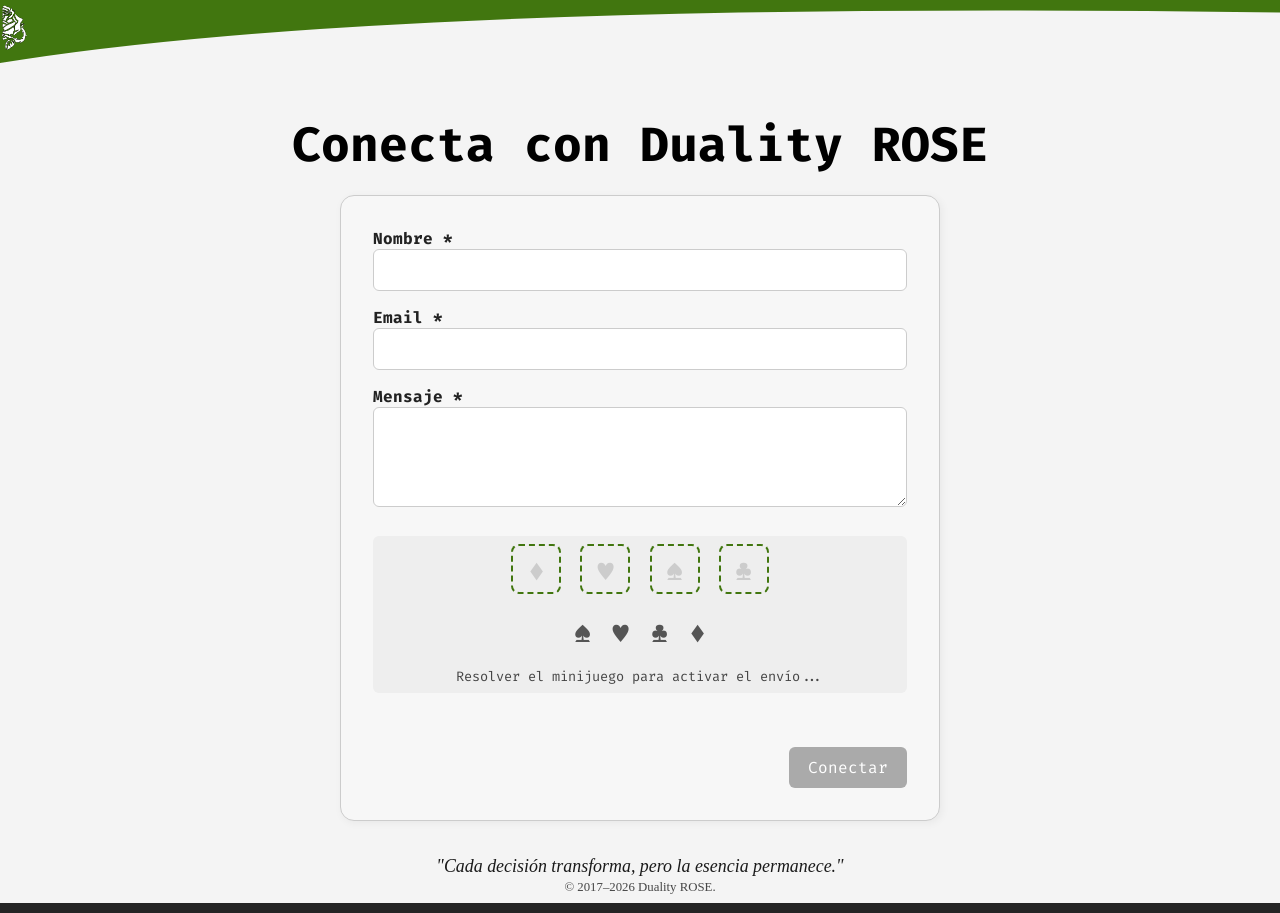
<file: pages/contact.html>
<!DOCTYPE html>
<html lang="es">
<head>
  <meta charset="UTF-8">
  <meta name="viewport" content="width=device-width, initial-scale=1.0">
  <title>Contacto | Duality ROSE</title>
  <meta name="description" content="Contacta con el equipo de Duality ROSE. Envíanos tu mensaje y nos pondremos en contacto contigo." />
  <link href="https://fonts.googleapis.com/css2?family=Fira+Code&display=swap" rel="stylesheet">
  <link rel="stylesheet" href="../assets/css/tokens.css">
  <link rel="stylesheet" href="../assets/css/base.css">
  <link rel="stylesheet" href="../assets/css/layout.css">
  <link rel="stylesheet" href="../assets/css/components.css">
  <link rel="stylesheet" href="../assets/css/contact.css">
</head>
<body>
    <!-- 
      Duality ROSE · En busca de la lógica del arte. 
      Gracias por mirar nuestro código. 
    -->
  <header>
    <div id="header-curve" class="header-curve-left">
      <svg viewBox="0 0 100 20" preserveAspectRatio="none">
        <path d="M100,4 Q30,0 0,20 L0,0 L100,0 Z" />
      </svg>
    </div>

    <a href="studio.html">
      <img src="../assets/images/rosa_derecha.png" alt="Estudio" class="back-left" />
    </a>
  </header>

  <main>
    <h1>Conecta con Duality ROSE</h1>
    <div class="contact-card">
      <form id="contact-form">
        <div>
          <label for="name">Nombre *</label>
          <input type="text" id="name" name="name" required />
        </div>

        <div>
          <label for="email">Email *</label>
          <input type="email" id="email" name="email" required />
          <div id="email-error" class="error-message" style="display: none;">Introduce un email válido.</div>
        </div>

        <div>
          <label for="message">Mensaje *</label>
          <textarea id="message" name="message" required></textarea>
        </div>

        <div id="captcha-container">
            <div id="minigame-wrapper">
                <div id="drag-area">
                    <div class="drop-zone" data-symbol="♠️">♠️</div>
                    <div class="drop-zone" data-symbol="♥️">♥️</div>
                    <div class="drop-zone" data-symbol="♦️">♦️</div>
                    <div class="drop-zone" data-symbol="♣️">♣️</div>
                </div>

                <div id="drag-items">
                    <div class="draggable" draggable="true" data-symbol="♠️">♠️</div>
                    <div class="draggable" draggable="true" data-symbol="♥️">♥️</div>
                    <div class="draggable" draggable="true" data-symbol="♦️">♦️</div>
                    <div class="draggable" draggable="true" data-symbol="♣️">♣️</div>
                </div>

                <div id="minigame-message">Resolver el minijuego para activar el envío...</div>
            </div>
        </div>

        <div id="form-feedback" class="form-feedback"></div>
        <button type="submit" id="submit-btn" disabled>Conectar</button>
      </form>
    </div>
  </main>

  <footer>
    <div class="quote">"Cada decisión transforma, pero la esencia permanece."</div>
    <div class="copyright">&copy; <span id="copyright-year"></span> Duality ROSE.</div>
    <div class="footer-bar"></div>
  </footer>

  <div id="success-modal" class="modal-overlay" aria-hidden="true">
    <div class="modal-card">
      <p class="modal-message">Mensaje recibido.<br>Pronto abriremos ese capítulo contigo.</p>
      <button id="modal-close" class="modal-close">Cerrar</button>
    </div>
  </div>

  <script src="../assets/js/experiments/captcha-game.js"></script>
  <script src="../assets/js/core/contact.js"></script>
  <!-- 
    Duality ROSE · La búsqueda de la lógica del arte continuará.
    Esto es todo por ahora.
  -->
  <script src="../assets/js/core/copyright.js"></script>
</body>
</html>
</file>
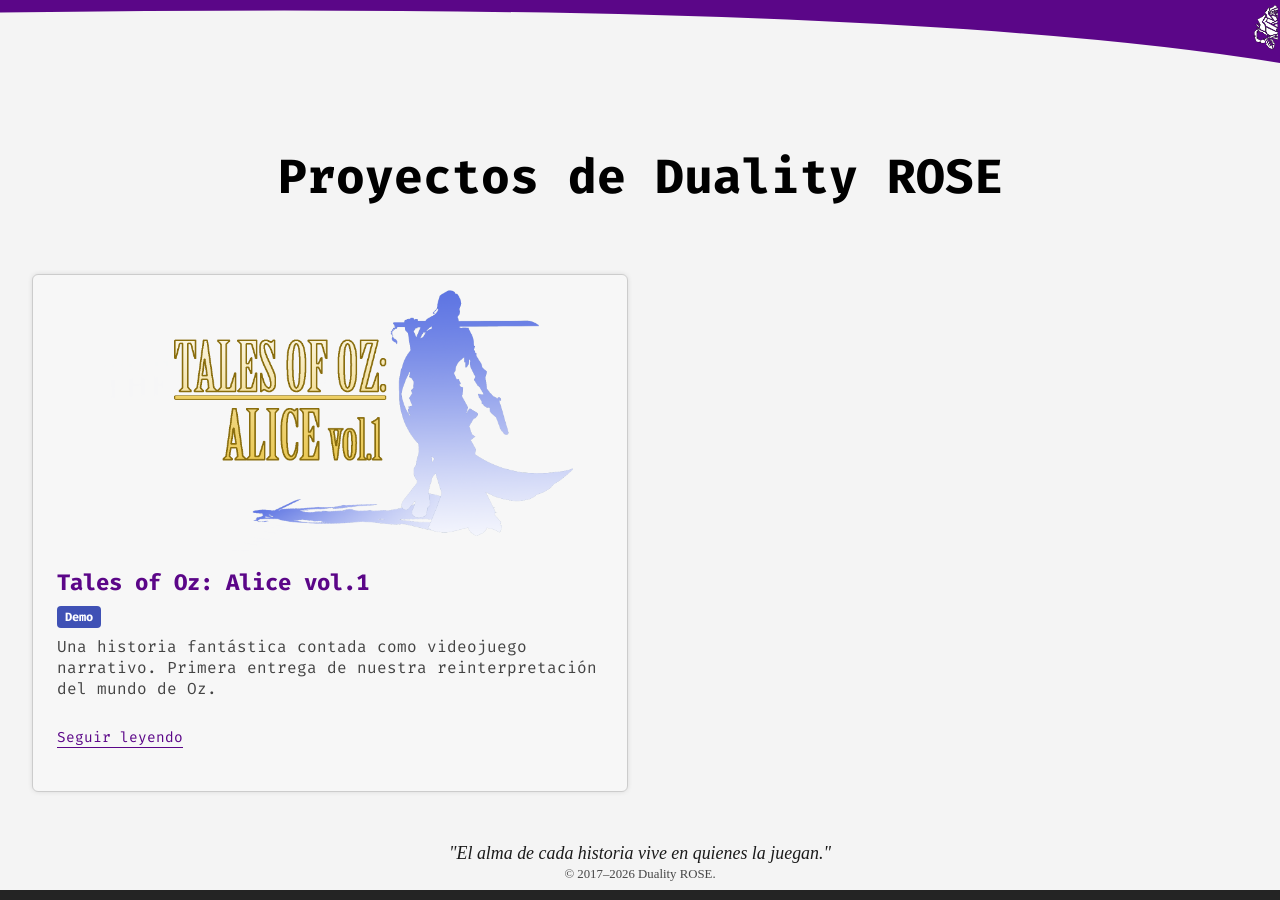
<file: pages/projects.html>
<!DOCTYPE html>
<html lang="es">
<head>
  <meta charset="UTF-8" />
  <meta name="viewport" content="width=device-width, initial-scale=1.0" />
  <title>Proyectos | Duality ROSE</title>
  <meta name="description" content="Catálogo de videojuegos de Duality ROSE. Descubre nuestros títulos narrativos y las historias interactivas que estamos creando." />
  <link href="https://fonts.googleapis.com/css2?family=Fira+Code&display=swap" rel="stylesheet">
  <link rel="stylesheet" href="../assets/css/tokens.css">
  <link rel="stylesheet" href="../assets/css/base.css">
  <link rel="stylesheet" href="../assets/css/layout.css">
  <link rel="stylesheet" href="../assets/css/components.css">
  <link rel="stylesheet" href="../assets/css/projects.css">
</head>
<body>
    <!-- 
      Duality ROSE · En busca de la lógica del arte. 
      Gracias por mirar nuestro código. 
    -->
  <header>
    <div id="header-curve" class="header-curve-right">
        <svg viewBox="0 0 100 20" preserveAspectRatio="none">
            <path d="M0,4 Q70,0 100,20 L100,0 L0,0 Z"/>
        </svg>
    </div>

    <a href="../index.html">
        <img src="../assets/images/rosa_izquierda.png" alt="Inicio" class="back-right" />
    </a>
  </header>

  <main>
    <h1>Proyectos de Duality ROSE</h1>
    <div class="project-card">
      <img src="../assets/images/tales-of-oz-alice-vol.1.png" alt="Tales of Oz: Alice Vol.1" />
      <div class="project-content">
        <h2>Tales of Oz: Alice vol.1</h2>
        <span class="badge badge-demo">Demo</span>
        <p>Una historia fantástica contada como videojuego narrativo. Primera entrega de nuestra reinterpretación del mundo de Oz.</p>
        <a href="https://www.dualityrose.com/" class="read-more">Seguir leyendo</a>
      </div>
    </div>

  </main>

  <footer>
    <div class="quote">"El alma de cada historia vive en quienes la juegan."</div>
    <div class="copyright">&copy; <span id="copyright-year"></span> Duality ROSE.</div>
    <div class="footer-bar"></div>
  </footer>

  <script src="../assets/js/core/copyright.js"></script>
  <!--
    Duality ROSE · La búsqueda de la lógica del arte continuará.
    Esto es todo por ahora.
  -->
</body>
</html>
</file>
<file: assets/css/tokens.css>
:root {
  /* Globales */
  --color-bg: #f4f4f4;
  --color-text: #1a1a1a;
  --color-text-muted: #464646;
  --color-footer: #242424;
  --font-mono: 'Fira Code', monospace;

  /* Estudio (lado izquierdo) */
  --color-studio-primary: #41760f;
  --color-studio-dark: #2d5209;
  --color-studio-hover: #60a30f80;

  /* Catálogo (lado derecho) */
  --color-catalog-primary: #5b0688;
  --color-catalog-hover: #9c07ec80;

  /* Tarjetas */
  --card-bg: #f7f7f7;
  --card-border: #cccccc;
  --radius-card: 6px;
  --shadow-card: 0 0 5px #0000001a;
  --shadow-soft: 2px 2px 8px #0000000d;

  /* Feedback */
  --color-error: #c62828;
}
</file>
<file: assets/css/base.css>
* {
  box-sizing: border-box;
  margin: 0;
  padding: 0;
}

html, body {
  font-family: var(--font-mono);
}

/* Forzar herencia de fuente en elementos de formulario (los navegadores no la heredan por defecto) */
input, textarea, button, select {
  font-family: inherit;
}

#header-curve {
  position: fixed;
  top: 0;
  left: 0;
  width: 100%;
  height: 7vh;
  z-index: 10;
  overflow: hidden;
  pointer-events: none;
}

#header-curve svg {
  width: 100%;
  height: 100%;
  display: block;
}
</file>
<file: assets/css/layout.css>
html, body {
  background: var(--color-bg);
  min-height: 100vh;
  display: flex;
  flex-direction: column;
  scroll-behavior: smooth;
}

h1 {
  text-align: center;
  font-size: clamp(1.5rem, 4vw, 3rem);
  margin: 0.5vh 0 1.2rem;
  color: black;
}

header {
  position: relative;
  height: 12vh;
  background: none;
}

footer {
  font-family: 'Georgia', serif;
  background: var(--color-bg);
  text-align: center;
  padding: 0rem 0rem 0rem;
}

footer .quote {
  font-style: italic;
  color: var(--color-text);
  font-size: clamp(1.0rem, 1.4vw, 1.4rem);
  margin: 0.2rem auto;
}

footer .copyright {
  margin: 0;
  font-size: clamp(0.7rem, 1.0vw, 1.0rem);
  color: var(--color-text-muted);
}

.footer-bar {
  height: 10px;
  width: 100%;
  background: var(--color-footer);
  margin-top: 0.5rem;
}
</file>
<file: assets/css/components.css>
.header-curve-left path {
  fill: var(--color-studio-primary);
}

.header-curve-right path {
  fill: var(--color-catalog-primary);
}

.back-left {
  position: fixed;
  top: 0.5vh;
  left: 0.12vw;
  height: 5vh;
  z-index: 20;
  cursor: pointer;
  pointer-events: auto;
}

.back-right {
  position: fixed;
  top: 0.5vh;
  right: 0.12vw;
  height: 5vh;
  z-index: 20;
  cursor: pointer;
  pointer-events: auto;
}

.back-left:hover, .back-right:hover {
  filter: drop-shadow(0 0 2px white);
}
</file>
<file: assets/css/contact.css>
main {
  flex: 1;
  display: flex;
  flex-direction: column;
  justify-content: center;
  align-items: center;
  padding: 0rem 2rem 2rem 2rem;
}

.contact-card {
  background: var(--card-bg);
  border: 1px solid var(--card-border);
  border-radius: 14px;
  padding: 2rem;
  width: 100%;
  max-width: 600px;
  box-shadow: var(--shadow-soft);
}

.contact-card form {
  display: flex;
  flex-direction: column;
  gap: 1rem;
}

label {
  font-weight: bold;
  color: #222;
}

input, textarea {
  font-size: 1rem;
  padding: 0.6rem;
  border: 1px solid var(--card-border);
  border-radius: 6px;
  background: white;
  color: #111;
  width: 100%;
}

textarea {
  resize: vertical;
  min-height: 100px;
}

.error-message {
  color: var(--color-error);
  font-size: 0.9rem;
}

#captcha-container {
  margin-top: 0.5rem;
  min-height: 60px;
  background: #eee;
  border-radius: 6px;
  padding: 0.5rem 1rem;
  font-size: 0.9rem;
  color: #555;
  text-align: center;
}

#minigame-wrapper {
  display: flex;
  flex-direction: column;
  align-items: center;
  gap: 1rem;
}

#drag-area,
#drag-items {
  display: flex;
  justify-content: center;
  gap: 1.2rem;
  flex-wrap: wrap;
}

.draggable {
  font-size: 2rem;
  cursor: grab;
  transition: transform 0.3s;
  user-select: none;
}

.draggable:hover {
  transform: scale(1.2);
}

.drop-zone {
  width: 50px;
  height: 50px;
  font-size: 2rem;
  color: #ccc;
  border: 2px dashed var(--color-studio-primary);
  border-radius: 8px;
  display: flex;
  align-items: center;
  justify-content: center;
  animation: pulse 1.5s infinite ease-in-out;
}

.drop-zone.filled {
  animation: none;
  background: var(--color-studio-primary);
  color: white;
}

@keyframes pulse {
  0%, 100% {
    opacity: 1;
    transform: scale(1);
  }
  50% {
    opacity: 0.6;
    transform: scale(1.1);
  }
}

.drop-zone.filled[data-symbol="heart"],
.drop-zone.filled[data-symbol="diamond"] {
  color: var(--color-catalog-primary);
}

.drop-zone.filled[data-symbol="club"],
.drop-zone.filled[data-symbol="spade"] {
  color: black;
}

#minigame-message {
  font-size: 0.85rem;
  color: #444;
}

.modal-overlay {
  position: fixed;
  inset: 0;
  background: #00000066;
  display: flex;
  align-items: center;
  justify-content: center;
  z-index: 100;
  opacity: 0;
  pointer-events: none;
  transition: opacity 0.3s ease;
}

.modal-overlay.modal-visible {
  opacity: 1;
  pointer-events: auto;
}

.modal-card {
  background: var(--card-bg);
  border: 1px solid var(--card-border);
  border-radius: 14px;
  box-shadow: var(--shadow-soft);
  padding: 2.5rem 2rem;
  max-width: 420px;
  width: 90%;
  text-align: center;
  display: flex;
  flex-direction: column;
  gap: 1.5rem;
  transform: translateY(12px);
  transition: transform 0.3s ease;
}

.modal-overlay.modal-visible .modal-card {
  transform: translateY(0);
}

.modal-message {
  font-family: 'Georgia', serif;
  font-style: italic;
  font-size: clamp(1rem, 2vw, 1.15rem);
  color: var(--color-text);
  line-height: 1.6;
}

.modal-close {
  align-self: center;
  background: var(--color-studio-primary);
  color: white;
  border: none;
  border-radius: 6px;
  padding: 0.5rem 1.4rem;
  font-size: 0.95rem;
  cursor: pointer;
  transition: background 0.3s ease;
}

.modal-close:hover {
  background: var(--color-studio-dark);
}

.form-feedback {
  font-size: 0.9rem;
  min-height: 1.4rem;
}

.form-feedback--success {
  color: #2e7d32;
}

.form-feedback--error {
  color: var(--color-error);
}

button[type="submit"] {
  align-self: flex-end;
  background: var(--color-studio-primary);
  color: white;
  border: none;
  border-radius: 6px;
  padding: 0.6rem 1.2rem;
  font-size: 1rem;
  cursor: pointer;
  transition: background 0.3s ease;
}

button[type="submit"]:disabled {
  background: #aaa;
  cursor: not-allowed;
}

button[type="submit"]:not(:disabled):hover {
  background-color: var(--color-studio-dark);
}
</file>
<file: assets/css/projects.css>
main {
  flex: 1;
  display: grid;
  grid-template-columns: repeat(auto-fit, minmax(560px, 1fr));
  gap: 1.5rem;
  padding: 2rem;
  width: 100%;
  max-width: 1280px;
  margin: 0 auto;
}

main > h1 {
  grid-column: 1 / -1;
  margin-bottom: 0;
}

main::after {
  content: '';
  display: block;
  height: 7vh;
}

.project-card {
  padding: 0;
  margin: 1rem auto;
  max-width: 800px;
  background: var(--card-bg);
  border: 1px solid var(--card-border);
  box-shadow: var(--shadow-card);
  border-radius: 6px;
  overflow: hidden;
  transition: transform 0.3s ease;
  will-change: transform;
}

.project-card:hover {
  transform: translateY(-5px);
}

.project-card img {
  width: 100%;
  height: auto;
  display: block;
  object-fit: contain;
}

.project-content {
  padding: 1rem 1.5rem;
}

.project-content h2 {
  font-size: 1.4rem;
  margin-bottom: 0.5rem;
  color: var(--color-catalog-primary);
}

.project-content p {
  font-size: 1rem;
  margin-bottom: 0.8rem;
  color: #444;
}

.read-more {
  display: inline-block;
  margin-top: 1rem;
  font-size: 0.9rem;
  text-decoration: none;
  color: var(--color-catalog-primary);
  border-bottom: 1px solid var(--color-catalog-primary);
  transition: all 0.3s ease;
}

.read-more:hover {
  color: black;
  border-bottom: 1px solid black;
}

.badge {
  display: inline-block;
  padding: 0.2rem 0.5rem;
  font-size: 0.75rem;
  border-radius: 4px;
  font-weight: bold;
  color: white;
  margin-bottom: 0.5rem;
}

.badge-dev      { background-color: #a94442; }
.badge-ready    { background-color: #4CAF50; }
.badge-demo     { background-color: #3F51B5; }
.badge-alpha    { background-color: #FF9800; }
.badge-beta     { background-color: #9C27B0; }
</file>
